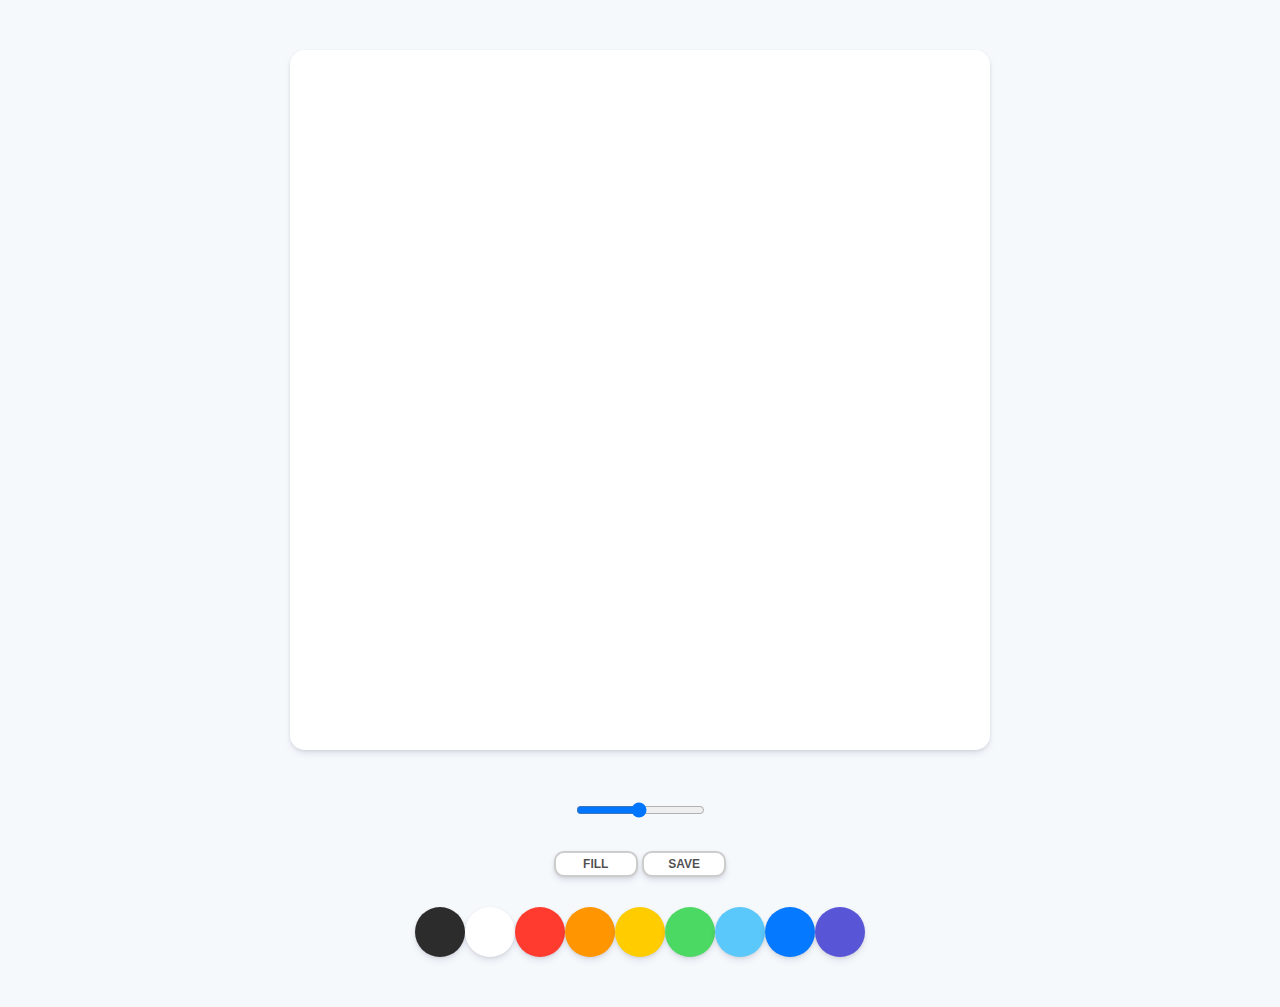
<file: index.html>
<!DOCTYPE html>
<html lang="en">
    <head>
        <meta charset="UTF-8">
        <meta name="viewport" content="width=device-width, initial-scale=1.0">
        <title>PaintJS</title>
        <link rel="stylesheet" href="styles.css">
    </head>

    <body>
        <canvas id="jsCanvas" class="canvas"></canvas>
        <div class="controls">
            <div class="controls__range">
                <input type="range" id="jsRange" min="0.1" max="5.0" value="2.5" step="0.1" />
            </div>
            <div class="controls__btns">
                <button id="jsMode">Fill</button>
                <button id="jsSave">Save</button>
            </div>
            <div class="controls__colors" id="jsColors">
                <div class="controls__color jsColor" style="background-color:#2c2c2c"></div>
                <div class="controls__color jsColor" style="background-color:white"></div>
                <div class="controls__color jsColor" style="background-color:#FF3B30"></div>
                <div class="controls__color jsColor" style="background-color:#FF9500"></div>
                <div class="controls__color jsColor" style="background-color:#FFCC00"></div>
                <div class="controls__color jsColor" style="background-color:#4CD963"></div>
                <div class="controls__color jsColor" style="background-color:#5AC8FA"></div>
                <div class="controls__color jsColor" style="background-color:#0579FF"></div>
                <div class="controls__color jsColor" style="background-color:#5856D6"></div>
            </div>
        </div>
        <script src="app.js"></script>
    </body>
</html>
</file>
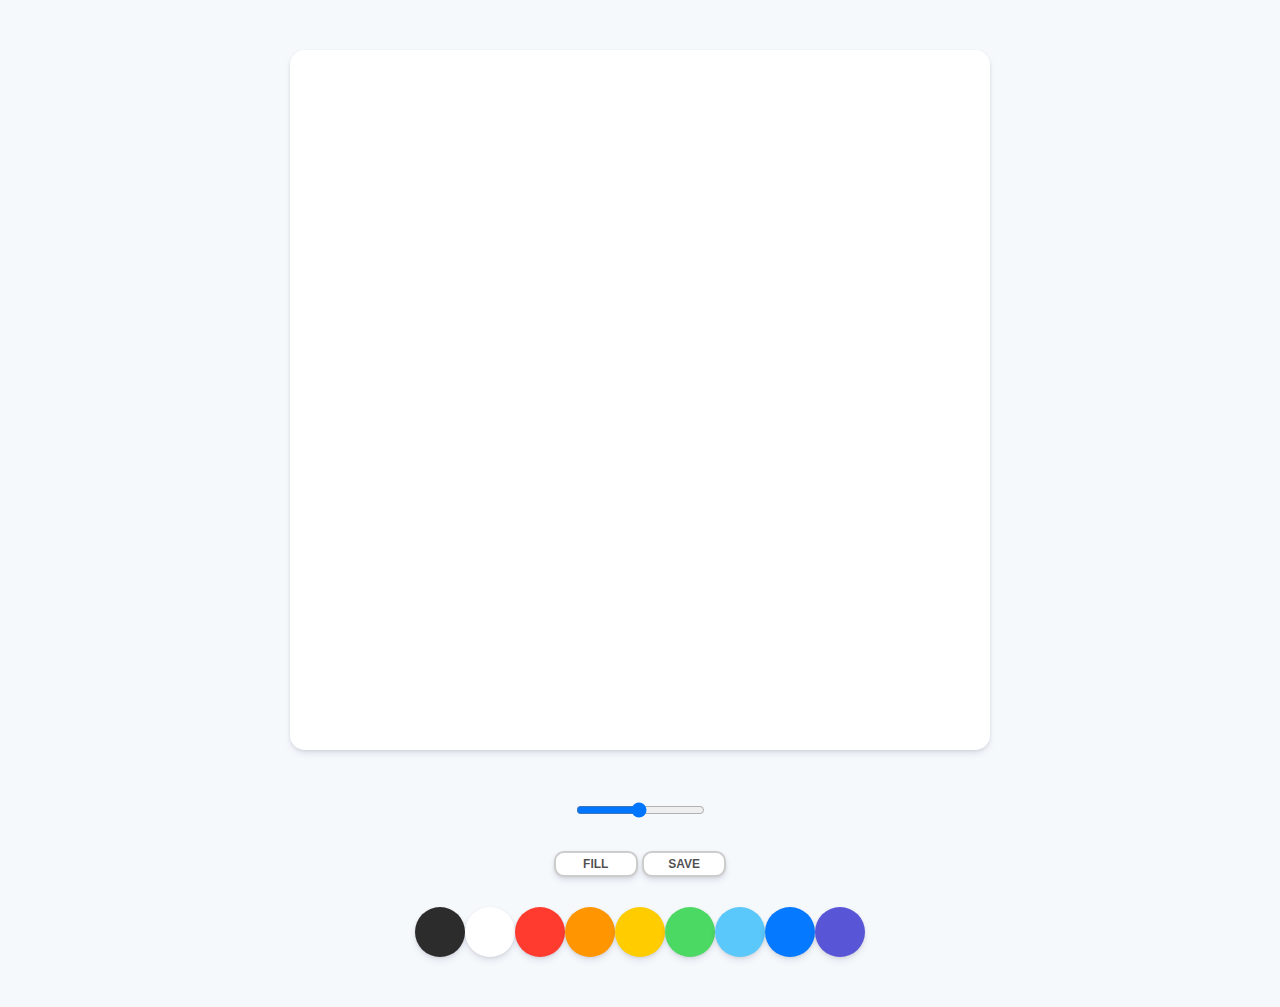
<file: second/index.html>
<!DOCTYPE html>
<html lang="en">
    <head>
        <meta charset="UTF-8">
        <meta name="viewport" content="width=device-width, initial-scale=1.0">
        <title>PaintJS</title>
        <link rel="stylesheet" href="styles.css">
    </head>
    <body>
        <canvas id="jsCanvas" class="canvas"></canvas>
        <div class="controls">
            <div class="controls__range">
                <input type="range" id="jsRange" min="0.1" max="5.0" value="2.5" step="0.1" />
            </div>
            <div class="controls__btns">
                <button id="jsMode">Fill</button>
                <button id="jsSave">Save</button>
            </div>
            <div class="controls__colors" id="jsColors">
                <div class="controls__color jsColor" style="background-color:#2c2c2c"></div>
                <div class="controls__color jsColor" style="background-color:white"></div>
                <div class="controls__color jsColor" style="background-color:#FF3B30"></div>
                <div class="controls__color jsColor" style="background-color:#FF9500"></div>
                <div class="controls__color jsColor" style="background-color:#FFCC00"></div>
                <div class="controls__color jsColor" style="background-color:#4CD963"></div>
                <div class="controls__color jsColor" style="background-color:#5AC8FA"></div>
                <div class="controls__color jsColor" style="background-color:#0579FF"></div>
                <div class="controls__color jsColor" style="background-color:#5856D6"></div>
            </div>
        </div>
        <script src="app.js"></script>
    </body>
</html>
</file>
<file: styles.css>
@import "reset.css";
body {
  background-color: #f6f9fc;
  font-family: -apple-system, BlinkMacSystemFont, "Segoe UI", Roboto, Oxygen,
    Ubuntu, Cantarell, "Open Sans", "Helvetica Neue", sans-serif;
  display: flex;
  flex-direction: column;
  align-items: center;
  padding: 50px 0px;
}

.canvas {
    width: 700px;
    height: 700px;
    background-color: white;
    border-radius: 15px;
    box-shadow: 0 4px 6px rgba(50, 50, 93, 0.11), 0 1px 3px rgba(0, 0, 0, 0.08);
}

.controls {
    margin-top: 50px;
    display: flex;
    flex-direction: column;
    align-items: center;
}

.controls .controls__btns {
    margin-bottom: 30px;
}


.controls__btns button {
    all: unset;
    cursor: pointer;
    background-color: white;
    padding: 5px 0px;
    width: 80px;
    text-align: center;
    border-radius: 10px;
    box-shadow: 0 4px 6px rgba(50, 50, 93, 0.11), 0 1px 3px rgba(0, 0, 0, 0.08);
    border: 2px solid rgba(0, 0, 0, 0.2);
    color: rgba(0, 0, 0, 0.7);
    text-transform: uppercase;
    font-weight: 800;
    font-size: 12px;
}

.controls__btns button:active {
    transform: scale(0.98);
}


.controls .controls__colors {
    display: flex;
}

.controls__colors .controls__color {
    width: 50px;
    height: 50px;
    border-radius: 25px;
    cursor: pointer;
    box-shadow: 0 4px 6px rgba(50, 50, 93, 0.11), 0 1px 3px rgba(0, 0, 0, 0.08);
}

.controls .controls__range {
    margin-bottom: 30px;
}
</file>
<file: second/styles.css>
@import "reset.css";
body {
    background-color: #f6f9fc;
    font-family: -apple-system, BlinkMacSystemFont, "Segoe UI", Roboto, Oxygen,
    Ubuntu, Cantarell, "Open Sans", "Helvetica Neue", sans-serif;
    display: flex;
    flex-direction: column;
    align-items: center;
    padding: 50px 0px;
}

.canvas {
    width: 700px;
    height: 700px;
    background-color: white;
    border-radius: 15px;
    box-shadow: 0 4px 6px rgba(50, 50, 93, 0.11), 0 1px 3px rgba(0, 0, 0, 0.08);
}

.controls {
    margin-top: 50px;
    display: flex;
    flex-direction: column;
    align-items: center;
}

.controls .controls__range {
    margin-bottom: 30px;
}

.controls .controls__btns {
    margin-bottom: 30px;
}

.controls__btns button {
    all: unset;
    cursor: pointer;
    background-color: white;
    padding: 5px 0px;
    width: 80px;
    text-align: center;
    border-radius: 10px;
    box-shadow: 0 4px 6px rgba(50, 50, 93, 0.11), 0 1px 3px rgba(0, 0, 0, 0.08);
    border: 2px solid rgba(0, 0, 0, 0.2);
    color: rgba(0, 0, 0, 0.7);
    text-transform: uppercase;
    font-weight: 800;
    font-size: 12px;
}

.controls__btns button:active {
    transform: scale(0.98);
}

.controls .controls__colors {
    display: flex;
}

.controls__colors .controls__color {
    width: 50px;
    height: 50px;
    border-radius: 25px;
    cursor: pointer;
    box-shadow: 0 4px 6px rgba(50, 50, 93, 0.11), 0 1px 3px rgba(0, 0, 0, 0.08);
}
</file>
